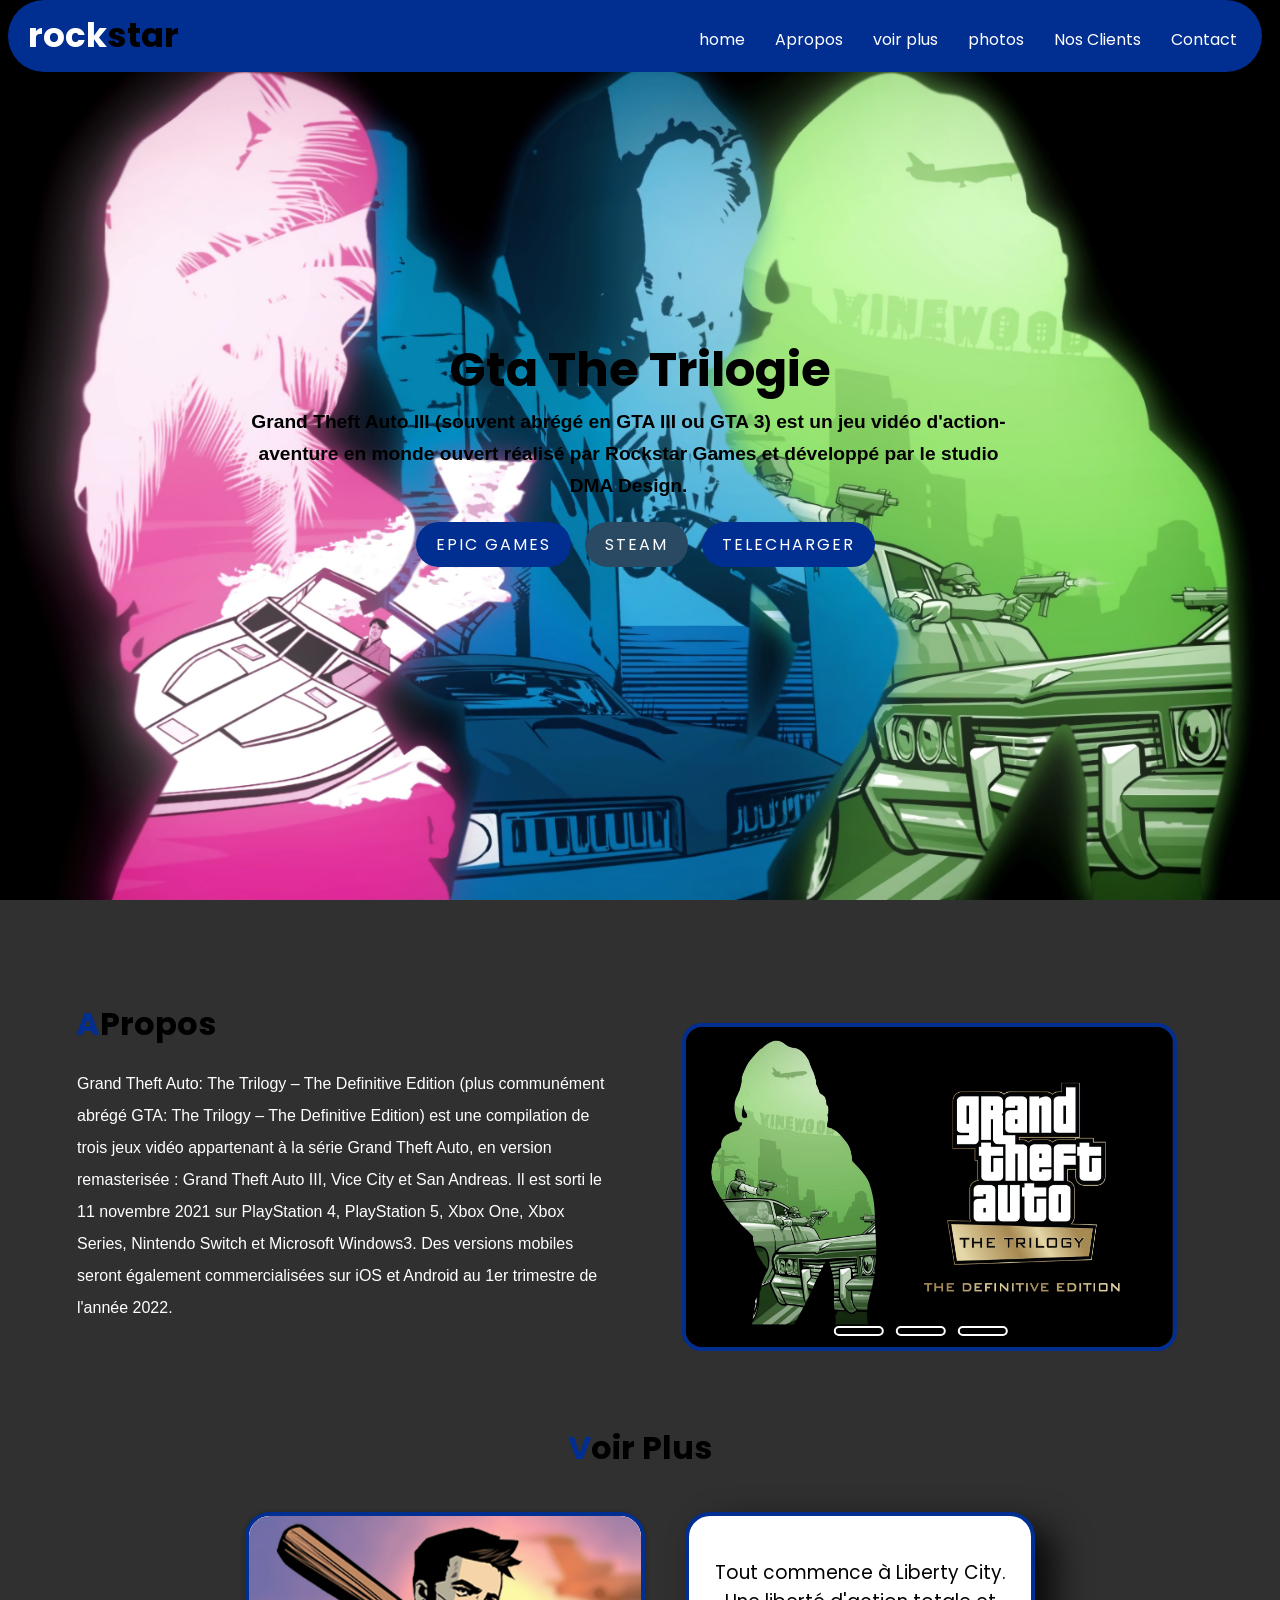
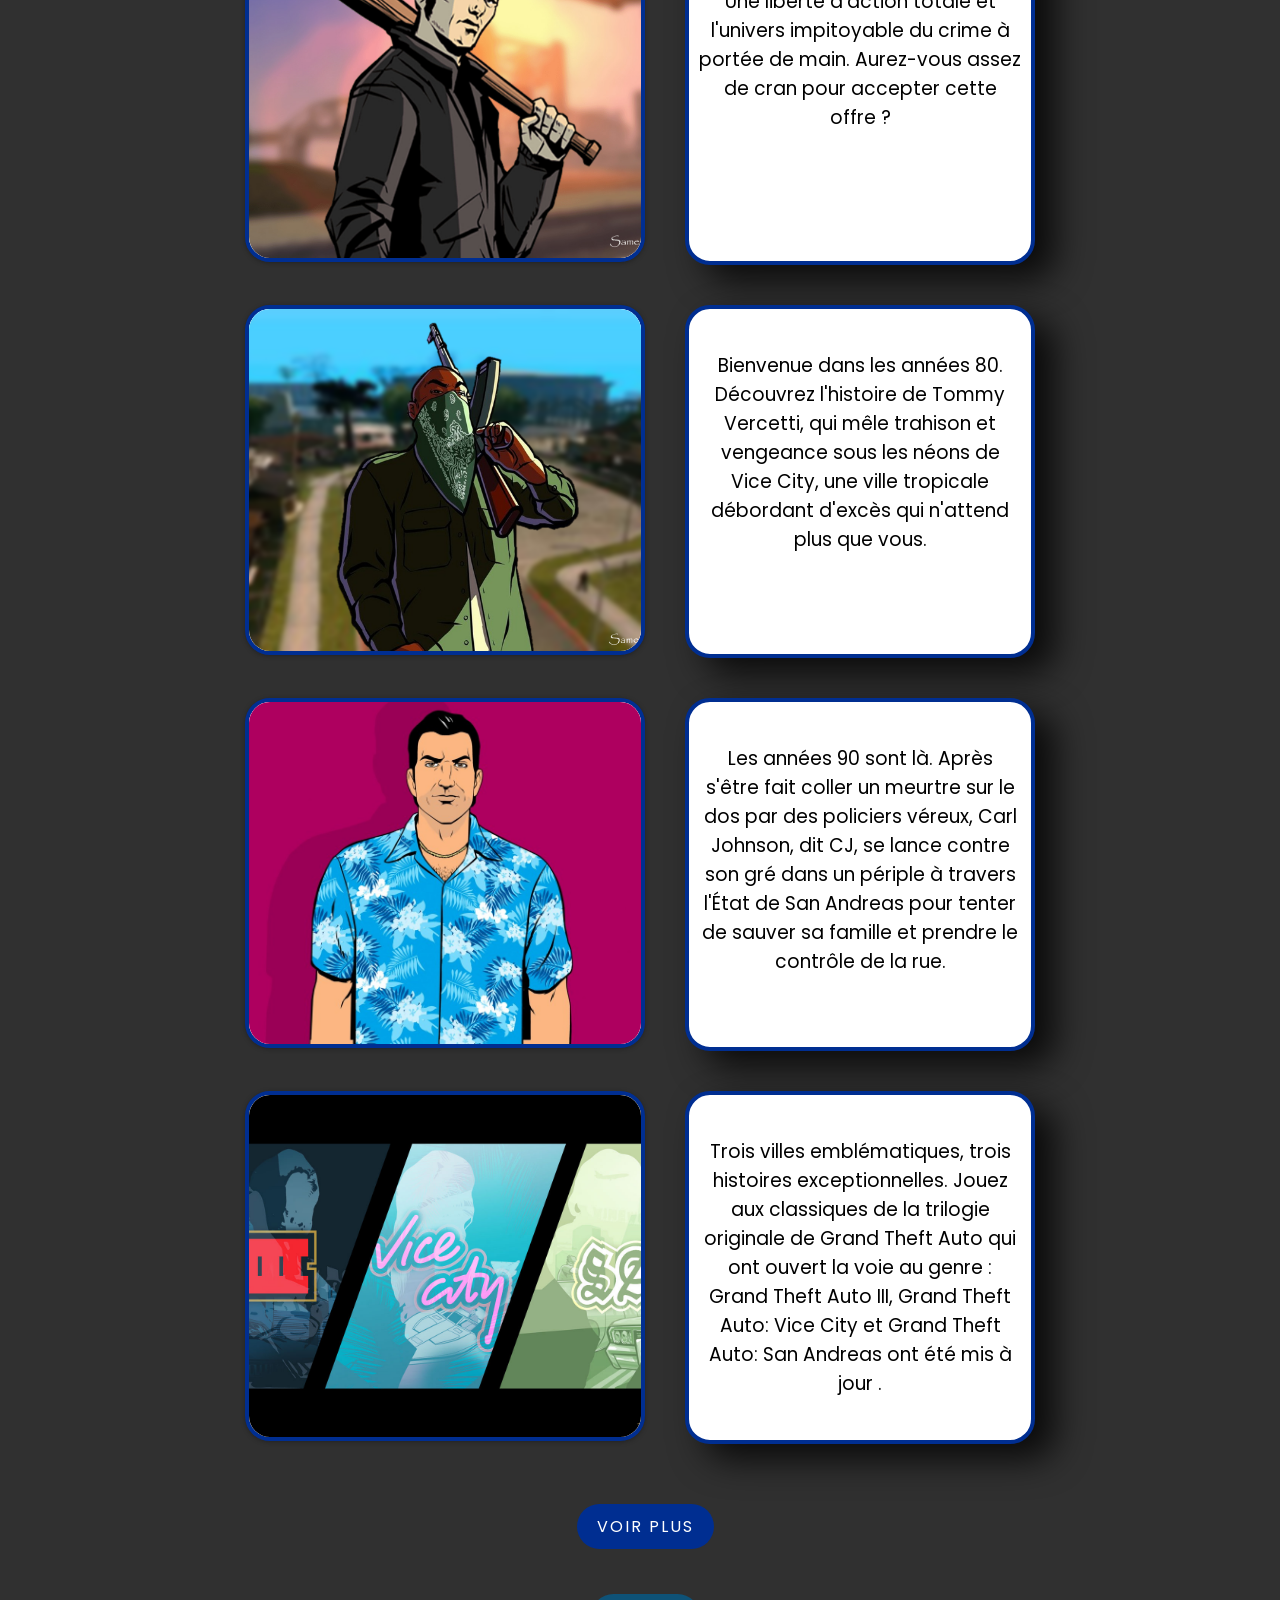
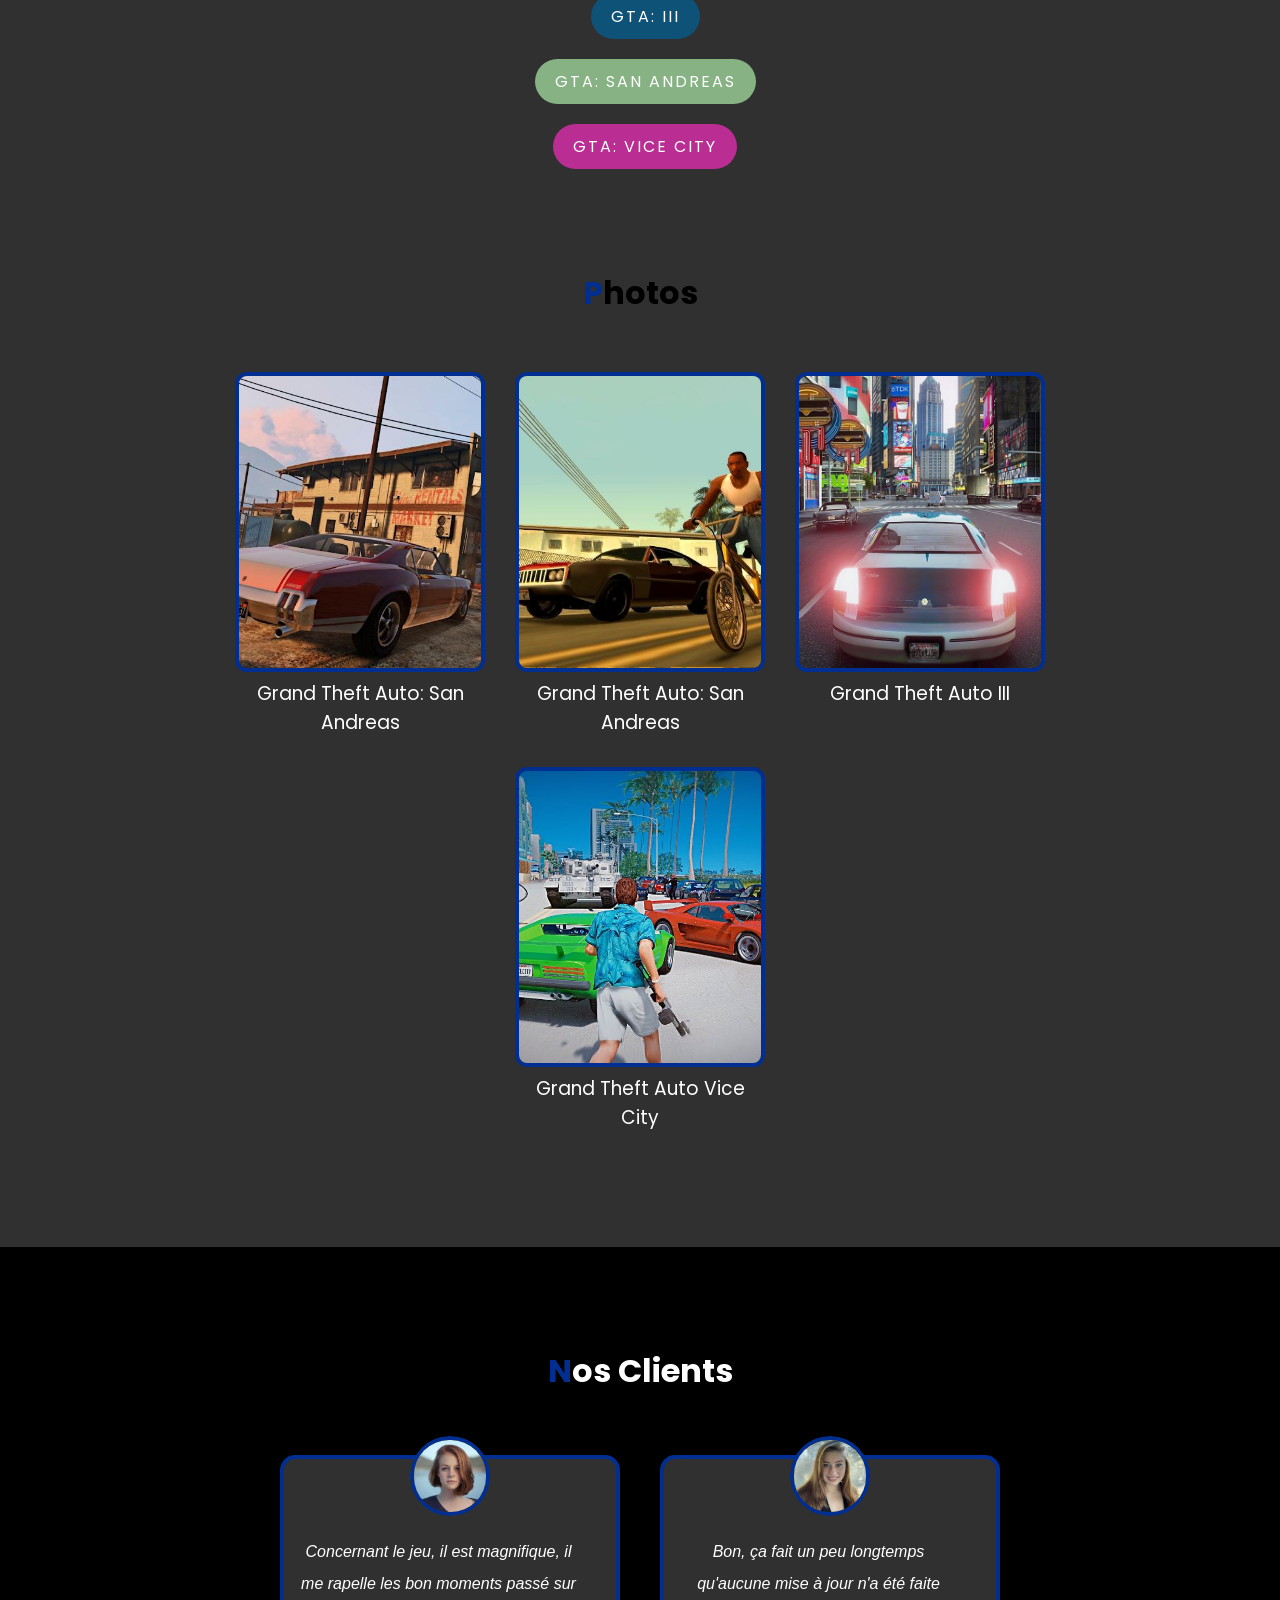
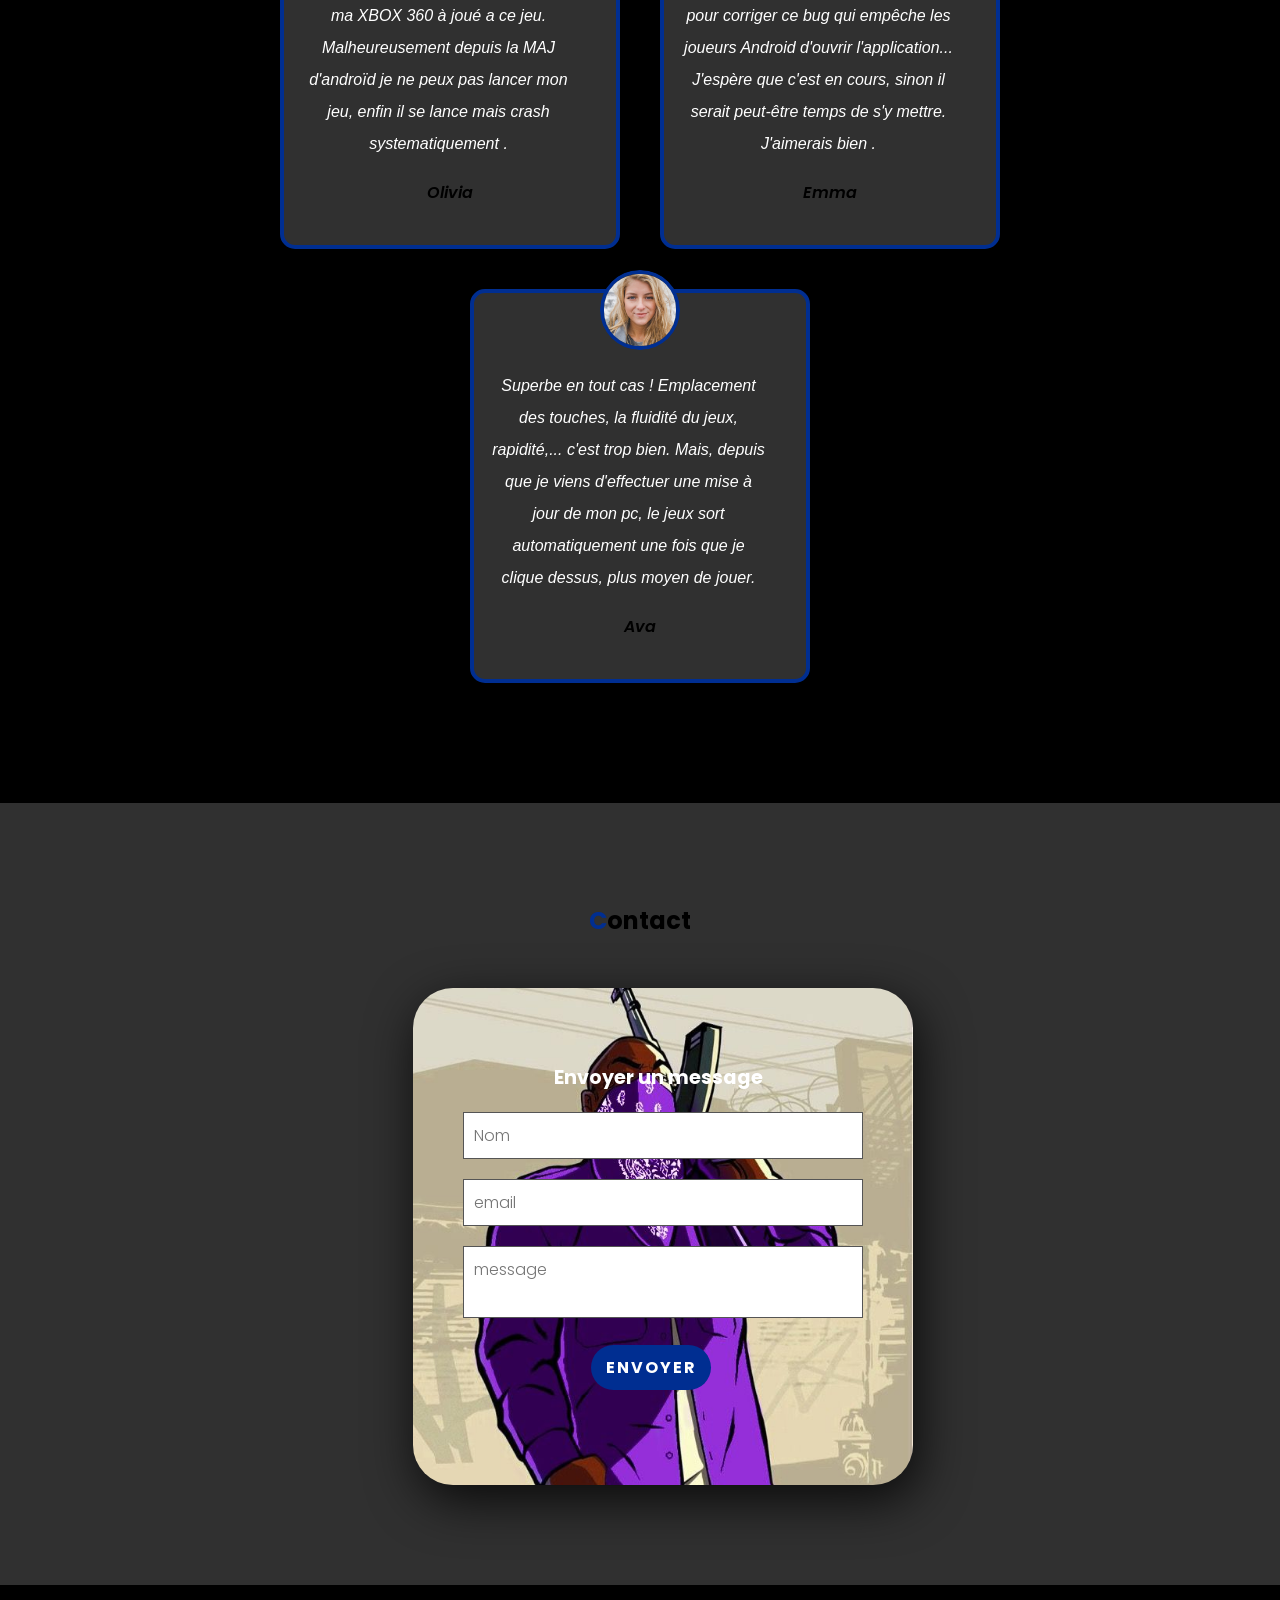
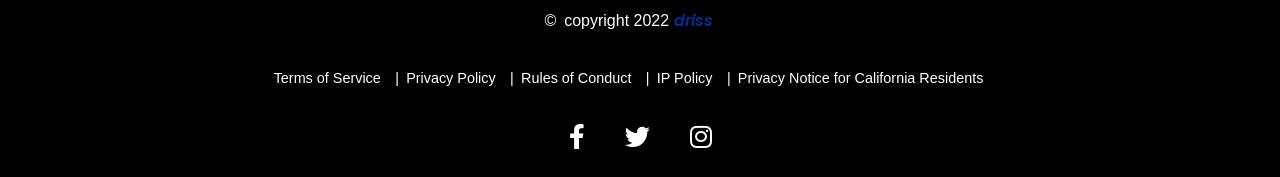
<file: index.html>
<!DOCTYPE html>
<html lang="en">
<head>
    <meta charset="UTF-8">
    <meta http-equiv="X-UA-Compatible" content="IE=edge">
    <meta name="viewport" content="width=device-width, initial-scale=1.0">
    <link rel="stylesheet" href="index.css">
    <link rel = "preconnect" href = "https://fonts.gstatic.com">
    <link rel="preconnect" href="https://fonts.gstatic.com">
    <link href="https://fonts.googleapis.com/css2?family=Poppins:wght@300;400;500;600;700&display=swap" rel="stylesheet">
    <link rel="stylesheet" href="https://cdnjs.cloudflare.com/ajax/libs/font-awesome/5.14.0/css/all.min.css">
    <title>driss gta</title>
</head>
<body>



        <header class="header">
            <a href="" class="logo"><span>rock</span><span class="hma">star</span></a>
            <input class="menu-btn" type="checkbox" id="menu-btn" />
            <label class="menu-icon" for="menu-btn"><span class="navicon"></span></label>
                <ul class="menu">
                  <li><a href="#banniere">home</a></li>
                  <li><a href="#apropos">Apropos</a></li>
                  <li><a href="#menu">voir plus</a></li>
                  <li><a href="#expert">photos</a></li>
                  <li><a href="#temoignage">Nos Clients</a></li>
                  <li><a href="#contact">Contact</a></li>
                </ul>
              </header>





<section class="banniere" id="banniere">
    <div class="contenu">
        <h2>Gta the trilogie</h2>
        <p>Grand Theft Auto III (souvent abrégé en GTA III ou GTA 3) est un jeu vidéo d'action-aventure en monde ouvert réalisé par Rockstar Games et développé par le studio DMA Design.</p>
        <a href="#titre" class="btn1">epic games</a>
        <a href="#titre" class="btn2">steam</a>
        <a href="#titre" class="btn3">telecharger</a>
    </div>
</section>



<section class="apropos" id="apropos">
    <div class="row">
        <div class="col50">
            <h2 class="titre-texte"> <span>A</span>Propos</h2>
            <p>Grand Theft Auto: The Trilogy – The Definitive Edition (plus communément abrégé GTA: The Trilogy – The Definitive Edition) est une compilation de trois jeux vidéo appartenant à la série Grand Theft Auto, en version remasterisée : Grand Theft Auto III, Vice City et San Andreas. Il est sorti le 11 novembre 2021 sur PlayStation 4, PlayStation 5, Xbox One, Xbox Series, Nintendo Switch et Microsoft Windows3. Des versions mobiles seront également commercialisées sur iOS et Android au 1er trimestre de l'année 2022.
            </p>
        </div>
        <div class="col50">
            <div class="img">
                <div class="slidershow middle">
                    <div class="slides">
                      <input type="radio" name="r" id="r1" checked>
                      <input type="radio" name="r" id="r2">
                      <input type="radio" name="r" id="r3">
                      <div class="slide s1">
                        <img src="images/1183342.jpg" alt="">
                      </div>
                      <div class="slide">
                        <img src="images/1183341.jpg" alt="">
                      </div>
                      <div class="slide">
                        <img src="images/1183343.jpg" alt="">
                      </div>
                    </div>
              
                    <div class="navigation">
                      <label for="r1" class="bar"></label>
                      <label for="r2" class="bar"></label>
                      <label for="r3" class="bar"></label>
                    </div>
                  </div>
            </div>
        </div>
    </div>
</section>



<section class="menu" id="menu">
    <div class="titre">
        <h2 class="titre-texte"><span>v</span>oir Plus</h2>
    </div>
<div class="contenu">
        <div class="container">
            <div class="image">
               <img src="images/1443977.jpg">
            </div>
            <div class="content">
               <div class="info">
                  <h2>
                     GTA
                  </h2>
                  <span>3</span>
               </div>
            </div>
         </div>
        <div class="box">    
            <div class="text">
                <h3 class="nice">Tout commence à Liberty City. Une liberté d'action totale et l'univers impitoyable du crime à portée de main. Aurez-vous assez de cran pour accepter cette offre ?</h3>
            </div>
        </div>
        <div class="container">
            <div class="image">
               <img src="images/7-75805_grand-theft-auto-san-andreas.png">
            </div>
            <div class="content">
               <div class="info">
                  <h2>
                     GTA
                  </h2>
                  <span>SAN andreas</span>
               </div>
            </div>
         </div>
        <div class="box">
            <div class="text">
                <h3 class="nice">Bienvenue dans les années 80. Découvrez l'histoire de Tommy Vercetti, qui mêle trahison et vengeance sous les néons de Vice City, une ville tropicale débordant d'excès qui n'attend plus que vous.</h3>
            </div>
        </div>
        <div class="container">
            <div class="image">
               <img src="images/GTA-6-1.jpg">
            </div>
            <div class="content">
               <div class="info">
                  <h2>
                     GTA
                  </h2>
                  <span>VICE CITY</span>
               </div>
            </div>
         </div>
        <div class="box">
            <div class="text">
                <h3 class="nice">Les années 90 sont là. Après s'être fait coller un meurtre sur le dos par des policiers véreux, Carl Johnson, dit CJ, se lance contre son gré dans un périple à travers l'État de San Andreas pour tenter de sauver sa famille et prendre le contrôle de la rue. </h3>
            </div>
        </div>
        <div class="container">
            <div class="image">
               <img src="images/grand_theft_auto_trilogy___fanart_by_ayampaprik_desftrs-fullview.jpg">
            </div>
            <div class="content">
               <div class="info">
                  <h2>
                     GTA
                  </h2>
                  <span>THE Trilogy</span>
               </div>
            </div>
         </div>
        <div class="box">
            <div class="text">
                <h3 class="nice">Trois villes emblématiques, trois histoires exceptionnelles. Jouez aux classiques de la trilogie originale de Grand Theft Auto qui ont ouvert la voie au genre : Grand Theft Auto III, Grand Theft Auto: Vice City et Grand Theft Auto: San Andreas ont été mis à jour .</h3>
            </div>
        </div>
    </div>
 </div>
 <div class="titre" id="titre">
    <a href="#" class="btn1">Voir Plus</a>
    <br>
        <a href="3.html" class="btn4">Gta: III</a>
        <a href="san andreas.html" class="btn5">Gta: San Andreas</a>
        <a href="vice city.html" class="btn6">Gta: Vice City</a>
 </div>
</section>





<section class="expert" id="expert">
    <div class="titre">
        <h2 class="titre-texte"><span>P</span>hotos</h2>
    <div class="contenu">
        <div class="box">
            <div class="imbox">
                <img src="./images/9c2466c99d87bdf611ac55866eec3022.jpg" alt="">
            </div>
            <div class="text">
                <h3>Grand Theft Auto: San Andreas</h3>
            </div>
        </div>
        <div class="box">
            <div class="imbox">
                <img src="./images/gta_san_andreas_1.jpg" alt="">
            </div>
            <div class="text">
                <h3>Grand Theft Auto: San Andreas</h3>
            </div>
        </div>
        <div class="box">
            <div class="imbox">
                <img src="./images/gta (1).jpg" alt="">
            </div>
            <div class="text">
                <h3>Grand Theft Auto III</h3>
            </div>
        </div>
        <div class="box">
            <div class="imbox">
                <img src="./images/gta-vice-city-recree-dans-gta-v.jpg" alt="">
            </div>
            <div class="text">
                <h3>Grand Theft Auto Vice City</h3>
            </div>
        </div>
    </div>
 </div>
</section>





 <section class="temoignage" id="temoignage">
    <div class="titre blanc">
        <h2 class="titre-texte"><span>N</span>os Clients</h2>
    </div>
    <div class="contenu">
        <div class="box">
            <div class="imbox">
                <img src="./images/images.jpg" alt="">
            </div>
            <div class="text">
                <p>Concernant le jeu, il est magnifique, il me rapelle les bon moments passé sur ma XBOX 360 à joué a ce jeu. Malheureusement depuis la MAJ d'androïd je ne peux pas lancer mon jeu, enfin il se lance mais crash systematiquement .</p>
                <h3>Olivia</h3>
            </div>
        </div>
        <div class="box">
            <div class="imbox">
                <img src="./images/headshot.jpg" alt="">
            </div>
            <div class="text">
                <p>Bon, ça fait un peu longtemps qu'aucune mise à jour n'a été faite pour corriger ce bug qui empêche les joueurs Android d'ouvrir l'application... J'espère que c'est en cours, sinon il serait peut-être temps de s'y mettre. J'aimerais bien .</p>
                <h3>Emma</h3>
            </div>
        </div>
        <div class="box">
            <div class="imbox">
                <img src="./images/photo-1553514029-1318c9127859.jpg" alt="">
            </div>
            <div class="text">
                <p>Superbe en tout cas ! Emplacement des touches, la fluidité du jeux, rapidité,... c'est trop bien. Mais, depuis que je viens d'effectuer une mise à jour de mon pc, le jeux sort automatiquement une fois que je clique dessus, plus moyen de jouer.</p>
                <h3>Ava</h3>
            </div>
        </div>
    </div>
 </section>




 <section class="contact" id="contact">
     <div class="titre noir">
         <h2 class="titre-text"><span>C</span>ontact</h2>
     </div>
     <div class="contactform">
         <h3>Envoyer un message</h3>
         <div class="inputboite">
             <input type="text" placeholder="Nom">
         </div>
         <div class="inputboite">
            <input type="text" placeholder="email">
         </div>
         <div class="inputboite">
            <textarea placeholder="message"></textarea>
         </div>
         <div class="inputboite">
             <input type="submit" value="envoyer">
         </div>
     </div>
 </section>




 <div class="copyright">
     <p>&copy;&ensp;copyright 2022 <a href="#">driss</a></p>
     <br>
     <p class="dris">Terms of Service&ensp;&ensp;|&ensp;Privacy Policy&ensp;&ensp;|&ensp;Rules of Conduct&ensp;&ensp;|&ensp;IP Policy&ensp;&ensp;|&ensp;Privacy Notice for California Residents</p> 
     <br>

     <div class="media-icons">
        <a href="#"><i class="fab fa-facebook-f"></i></a>
        <a href="#"><i class="fab fa-twitter"></i></a>
        <a href="#"><i class="fab fa-instagram"></i></a>
      </div>



</div>
</body>
</html>
</file>
<file: index.css>
*{
    margin: 0px;
    padding: 0px;
    box-sizing: border-box;
    font-family: 'poppins', sans-serif;
    scroll-behavior: smooth;
}


/*   scrollbar  */


::-webkit-scrollbar {
  width: 10px;
}
::-webkit-scrollbar-track {
  border-radius: 5px;
  box-shadow: inset 0 0 10px rgb(0, 0, 0 , 0.25);
}
::-webkit-scrollbar-thumb {
  border-radius: 5px;
  background-color: #002e91;
}
::-webkit-scrollbar-thumb:hover {
  background-color: #173d8f;
}



/* header */

.header {
    background-color: #002e91;
    position: fixed;
    width: 98%;
    border-radius: 40px;
    margin-left: 8px;
    z-index: 3;
  }
  .header ul {
    margin: 0;
    padding: 0;
    list-style: none;
    overflow: hidden;
  }
  .header li a {
    display: block;
    padding: 20px 20px;
    text-decoration: none;
    color: #fff;
  }
  .header li a:hover,
  .header .menu-btn:hover {
    color: rgb(0, 0, 0);
    font-weight: bold;
    
  }
  .header .logo {
    display: block;
    float: left;
    font-size: 2em;
    padding: 10px 20px;
    text-decoration: none;
  }
  .header .logo span{
    color: #fff;
    font-size: 34px;
    font-weight: bold;
  }
  .header .logo .hma{
    color: black;
    font-weight: bold;
  }



  /* menu */
  
  .header .menu {
    clear: both;
    max-height: 0;
    transition: max-height .2s ease-out;
    margin-right:10px;
    margin-top: 7px;
  }



  /* menu icon */
  
  .header .menu-icon {
    cursor: pointer;
    display: inline-block;
    float: right;
    padding: 28px 20px;
    position: relative;
    user-select: none;
  }
  .header .menu-icon .navicon {
    background: #333;
    display: block;
    height: 2px;
    position: relative;
    transition: background .2s ease-out;
    width: 18px;
    margin-top: 7px;
  }
  .header .menu-icon .navicon:before,
  .header .menu-icon .navicon:after {
    background: rgb(0, 0, 0);
    content: '';
    display: block;
    height: 100%;
    position: absolute;
    transition: all .2s ease-out;
    width: 100%;
  }
  .header .menu-icon .navicon:before {
    top: 5px;
  }
  .header .menu-icon .navicon:after {
    top: -5px;
  }
  



  /* menu btn */
  
  .header .menu-btn {
    display: none;
  }
  .header .menu-btn:checked ~ .menu {
    max-height: 400px;
  }
  .header .menu-btn:checked ~ .menu-icon .navicon {
    background: transparent;
  }
  .header .menu-btn:checked ~ .menu-icon .navicon:before {
    transform: rotate(-45deg);
  }
  .header .menu-btn:checked ~ .menu-icon .navicon:after {
    transform: rotate(45deg);
  }
  .header .menu-btn:checked ~ .menu-icon:not(.steps) .navicon:before,
  .header .menu-btn:checked ~ .menu-icon:not(.steps) .navicon:after {
    top: 0;
  }
  


p{
    font-weight: 300;
    color: #fff;
    margin-left: -23px;
    font-family: 'Roboto Condensed', sans-serif;
    line-height: 32px;  
}


/*   banniere   */

.banniere{
    position: relative;
    width: 100%;
    min-height: 100vh;
    display: flex;
    justify-content: center;
    align-items: center;
    background-image: url(./images/1189275.png);
    background-size: cover;
    background-position: center;
}
.banniere .contenu{
    max-width: 70%;
    text-align: center;
}
.banniere .contenu h2{
    color: rgb(0, 0, 0);
    font-size: 3em;
    text-transform: capitalize;
}
.contenu p:nth-child(2){
    color: rgb(0, 0, 0);
    font-size: 1.2em;
    font-weight: bold;
}
.btn1{
    font-size: 1em;
    color: #fff;
    background: #002e91;
    padding: 10px 20px;
    display: inline-block;
    margin-top: 20px;
    text-decoration: none;
    text-transform: uppercase;
    letter-spacing: 2px;
    transition: 0.5s;
    margin-left: 10px;
  border-radius: 36px;
}
.btn2{
    font-size: 1em;
    color: #fff;
    background: #2a4963;
    padding: 10px 20px;
    display: inline-block;
    margin-top: 20px;
    text-decoration: none;
    text-transform: uppercase;
    letter-spacing: 2px;
    transition: 0.5s;
    margin-left: 10px;
    border-radius: 36px;
}
.btn3{
  font-size: 1em;
  color: #fff;
  background: #002e91;
  padding: 10px 20px;
  display: inline-block;
  margin-top: 20px;
  text-decoration: none;
  text-transform: uppercase;
  letter-spacing: 2px;
  transition: 0.5s;
  margin-left: 10px;
  border-radius: 36px;
}
.btn1:hover{
letter-spacing: 3px;
}
.btn3:hover{
  letter-spacing: 3px;
}






.btn4{
  font-size: 1em;
  color: #fff;
  background: #0e5277;
  padding: 10px 20px;
  display: inline-block;
  margin-top: 20px;
  text-decoration: none;
  text-transform: uppercase;
  letter-spacing: 2px;
  transition: 0.5s;
  margin-left: 10px;
border-radius: 36px;
}
.btn5{
  font-size: 1em;
  color: #fff;
  background: #87b284;
  padding: 10px 20px;
  display: inline-block;
  margin-top: 20px;
  text-decoration: none;
  text-transform: uppercase;
  letter-spacing: 2px;
  transition: 0.5s;
  margin-left: 10px;
  border-radius: 36px;
}
.btn6{
font-size: 1em;
color: #fff;
background: #ba2d93;
padding: 10px 20px;
display: inline-block;
margin-top: 20px;
text-decoration: none;
text-transform: uppercase;
letter-spacing: 2px;
transition: 0.5s;
margin-left: 10px;
border-radius: 36px;
}
.btn4:hover{
letter-spacing: 3px;
}
.btn6:hover{
letter-spacing: 3px;
}
section{
    padding: 100px;
    background-color:rgb(48, 48, 48);
}




/* appropos */




.nice{
    margin-top: 42px;
    font-weight: 400;
    margin-left: 10px;
    margin-right: 10px;
}

.titre-texte{
    color: #000;
    font-size: 2em;
    font-weight: 300px;
    text-transform: capitalize;
}
.titre-texte span{
    color: #002e91;
    font-weight: 700px;
}



/*   slidershow */


.slidershow{
    width: 100%;
    height: 400px;
    overflow: hidden;
  }
  .middle{
    position: absolute;
    top: 50%;
    left: 50%;
    transform: translate(-50%,-50%);
  }
  .navigation{
    position: absolute;
    bottom: 20px;
    left: 50%;
    transform: translateX(-50%);
    display: flex;
  }
  .bar{
    width: 50px;
    height: 10px;
    border: 2px solid #fff;
    border-radius: 10px;
    margin: 6px;
    cursor: pointer;
    transition: 0.4s;
  }
  .bar:hover{
    background: #fff;
  }
  input[name="r"]{
      position: absolute;
      visibility: hidden;
  }
  .slides{
    width: 500%;
    height: 100%;
    display: flex;
  }
  .slide{
    width: 20%;
    transition: 0.6s;
  }
  .slide img{
    width: 100%;
    height: 100%;
  }
  #r1:checked ~ .s1{
    margin-left: 0;
  }
  #r2:checked ~ .s1{
    margin-left: -20%;
  }
  #r3:checked ~ .s1{
    margin-left: -40%;
  }
.row{
    position: relative;
    width: 100%;
    display: flex;
    justify-content: space-between;
}
.row .col50{
    position: relative;
    width: 48%;
    justify-content: center;
    align-items: center;
}
.row .col50 h2{
    margin-bottom: 20px;
    margin-left: -24px;
}
.row .col50 img{
    height: 328px;
    width: 495px;
    position: relative;
    margin-left: 20px;
    margin-right: 20px;
    margin-top: 61px;
    border:4px solid #002e91;
    border-radius: 20px;
}




/*  menu  */



.titre{
    display: flex;
    width: 100%;
    justify-content: center;
    align-items: center;
    flex-direction: column;
}
.menu{
    margin-top: -100px;
}
.menu .contenu{
    display: flex;
    justify-content: center;
    flex-wrap: wrap;
    margin-top: 40px;
}
.menu .contenu .box{
    width: 350px;
    height: 353px;
    margin-left: 40px;
    margin-bottom: 40px;
    background-color: rgb(255, 255, 255);
    border: 4px solid #002e91;
    box-shadow: 20px 15px 35px rgba(0,0,0, 0.8);
    border-radius: 25px;
}
.menu .contenu .box .imbox{
    position: relative;
    width: 100%;
    height: 300px;
}
.menu .contenu .box .imbox img{
    position: relative;
    top: 0;
    left: 0;
    width: 100%;
    height: 300px;
    object-fit: cover;
}
.menu .contenu .box .text{
    text-align: center;
    font-weight: 300px;
    color: rgb(255, 255, 255);
}
.menu .contenu .box .text h3{
    font-weight: 400;
    color: rgb(0, 0, 0);
}



/*    container   */



.container{
  position: relative;
  height: 350px;
  width: 400px;
  overflow: hidden;
  background: #fff;
  box-shadow: 0px 1px 5px 0px rgba(0,0,0,0.3);
  transition: 0.3s ease-out;
  border: 4px solid #002e91;
  border-radius: 25px;
}
.container:hover{
  box-shadow: 0px 1px 35px 0px rgba(0,0,0,0.3);
}
.container .image{
  background: #000;
  position: absolute;
  top: 0;
  left: 0;
  height: 100%;
  width: 100%;
  z-index: 2;
  transition: transform 0.3s ease-out;
}
.image img{
  height: 100%;
  width: 100%;
  object-fit: cover;
  transition: opacity 0.3s ease-out;
}
.container:hover .image img{
  opacity: 0.7;
}
.container:hover .image{
 transform: translateY(-100px);
}
.container .content{
  position: relative;
  width: 100%;
  height: 100%;
  background: #fff;
}
.info{
  position: absolute;
  bottom: 20px;
  text-align: center;
  width: 100%;
  color: #000;
  line-height: 26px;
}
.info h2{
  font-size: 27px;
  margin: 3px 0;
}
.info span{
  color: #1a1a1a;
}



 
/*   expert  */





.expert .contenu{
    display: flex;
    flex-wrap: wrap;
    justify-content: center;
    margin-top: 40px;
}
.expert .contenu .box{
    width: 250px;
    margin: 15px;
}
.expert .contenu .box img{
    position: relative;
    width: 100%;
    height: 300px;
    top: 0;
    left: 0;
    object-fit: cover;
    border: 4px #002e91 solid; 
     border-radius: 12px;
}
.expert .contenu .box h3{
    color: #fff;
    font-weight: 400;
    text-align: center;
}
.expert{
  margin-top:-100px;
  background-color: rgb(48, 48, 48);
}



/*    temoignage  */




.temoignage{
    background-color: black;
}
.temoignage .contenu{
    display: flex;
    margin-top: 40px;
    width: 100%;
    justify-content: center;
    align-items: center;
    flex-wrap: wrap;
    flex-direction: row;
}
.temoignage .contenu .box{
    width: 340px;
    margin: 20px;
    background: rgb(48, 48, 48);
    display: flex;
    justify-content: center;
    align-items: center;
    flex-direction: column;
    border: 4px #002e91 solid;
    border-radius: 15px;
    padding: 40px;
}
.temoignage .contenu .box .imbox{
    width: 80px;
    height: 80px;
    border-radius: 50px;
    position: relative;
    margin-bottom: 20px;
    overflow: hidden;
    margin-top: -63px;
}
.temoignage .contenu .box .imbox img{
    position: relative;
    width: 100%;
    height: 100%;
    top:0;
    left: 0;
    object-fit: cover;
    justify-content: center;
    align-items: center;
    border: 4px #002e91 solid;
    border-radius: 39px;
}
.temoignage .contenu .box .text{
    text-align: center;
    color: #666;
    font-style: italic;
}
.temoignage .contenu .box .text h3{
    color: #000000;
    margin-top: 20px;
    font-size: 1em;
    font-weight: 600;
}
.blanc .titre-texte,
.blanc p{
    color: #ffffff;
    font-size: 2em;
}




/*    contact  */




.contact{
    width: 100%;
    background-color: rgb(48, 48, 48);
}
.contactform{
    padding: 75px 50px;
    background-image: url(téléchargement.jpg);
    background-position: center;
    background-repeat: no-repeat;
    background-size: cover;
    box-shadow: 5px 15px 50px rgba(0,0,0, 0.8);
    max-width: 500px;
    margin-top: 50px;
    justify-content: center;
    align-items: center;
    margin-left: 29%;
    border-radius: 40px;
}
.contactform .inputboite{
    position: relative;
    width: 100%;
    margin-bottom: 20px;
}
.contactform h3{
    color: #fff;
    font-size: 1.2em;
    margin-bottom: 20px;
    margin-left: 91px;
}
.contactform .inputboite input,
.contactform .inputboite textarea{
    width: 100%;
    border: 1px solid #555;
    padding: 10px;
    color: #111;
    outline: none;
    font-size: 16px;
    font-weight: 300;
    resize: none;
}
.contactform .inputboite input[type="submit"]{
    font-size: 1em;
    font-weight: 700;
    color: #ffff;
    background: #002e91;
    display: inline-block;
    cursor: pointer;
    text-transform: uppercase;
    text-decoration: none;
    letter-spacing: 2px;
    outline: none;
    border: none;
    transition: 0.5s;
    max-width: 120px;
    align-items: center;
    justify-content: center;
    border-radius: 36px;
    margin-left: 128px;
}




/*    copyright  */




.copyright{
    padding: 20px 40px;
    background: #000000;
    text-align: center;
}
.copyright p:nth-child(1){
    color: rgb(255, 255, 255);
}
.copyright a {
    color: #002e91;
    text-decoration: none;
    font-weight: 600;
    font-style: italic;
}
.contact .titre-text span{
    color: #002e91;
}



/* dris  */



.dris{
  font-size: 0.9em;
  color: #ffffff;
  font-weight: 500;
  cursor: pointer;
}
.dris:hover{
  font-size: 0.9em;
  color: #cccbcb;
  font-weight: 500;
}



/* media icons */

.media-icons{
  justify-content: center;
  align-items: center;
  margin-left: 36px;
}

.media-icons a{
  position: relative;
  color: rgb(255, 255, 255);
  font-size: 25px;
  padding-right: 36px;
  
}
.media-icons a:hover{
  font-size: 27px;
}





/* Responsive styles */





@media (max-width: 1271px){
  .row .col50 img{
    width: 374px;
}
}


@media (max-width: 991px) { 
  .contactform h3{
    margin-left: 2px;
}
  .contactform .inputboite input[type="submit"]{
    margin-left: 2px;
}
    .menu .contenu .box{
       margin-left: 8px;
    }
    .container{
        margin-bottom: 30px;
      }
    section{
    padding: 20px;
}
.banniere .contenu h2{
    font-size: 2em;
}
.row .col50 img{
    margin-left: 253px;
    width: 397px;
    height: 216px;
    margin-top: 185px;
}

p{
    font-size: 1em;
    padding-left: 20px;
}
.menu .titre .titre-texte{
    margin-top: 165px;
}
.apropos .row .col50 .titre-texte{
    margin-left: 10px;
}
.contenu p:nth-child(2){
    font-size: 1.2em;
}
.expert{
    margin-top: 0px;
}
.menu{
    margin-top: 0px;
}
.row{
    display: flex;
    flex-direction: column;
}
.temoignage h2{
    font-size: 2em;
    text-align: center;
}
.temoignage p{
text-align: center;
}
.contactform{
    margin-left: 1%;
}


    .row .col50 {
        position: relative;
        width: 100%;
        justify-content: center;
        align-items: center;
        margin-bottom: 30px;
    
    }

    .row{
        flex-direction: column;
    }
}


@media (max-width: 670px){
  .row .col50 img{
    margin-left: 19px;
}
}



@media (max-width: 600px){
  .row .col50 img{
    width: 369px;
    margin-left: 0px;
    align-items: center;
    justify-content: center;
}
}


@media (max-width: 480px)
{
    .banniere .contenu h2{
        font-size: 2.2em;
        color: rgb(0, 0, 0);
    }

    .titre-text{
        color: #000;
        font-size: 2rem;
        font-weight: 300;
        text-transform: capitalize;
    }

    .temoignage h2 
    {
        font-size: 1.1em;
    }

    .temoignage p{
        text-align: center;
    }
    .navigation{
      margin-left: -3px;
    }
}




@media (min-width: 52em) {
    .header li {
      float: left;
      
    }
    .header li a {
      padding: 20px 15px;
    }
    .header .menu {
      clear: none;
      float: right;
      max-height: none;
    }
    .header .menu-icon {
      display: none;
    }
  }
</file>
